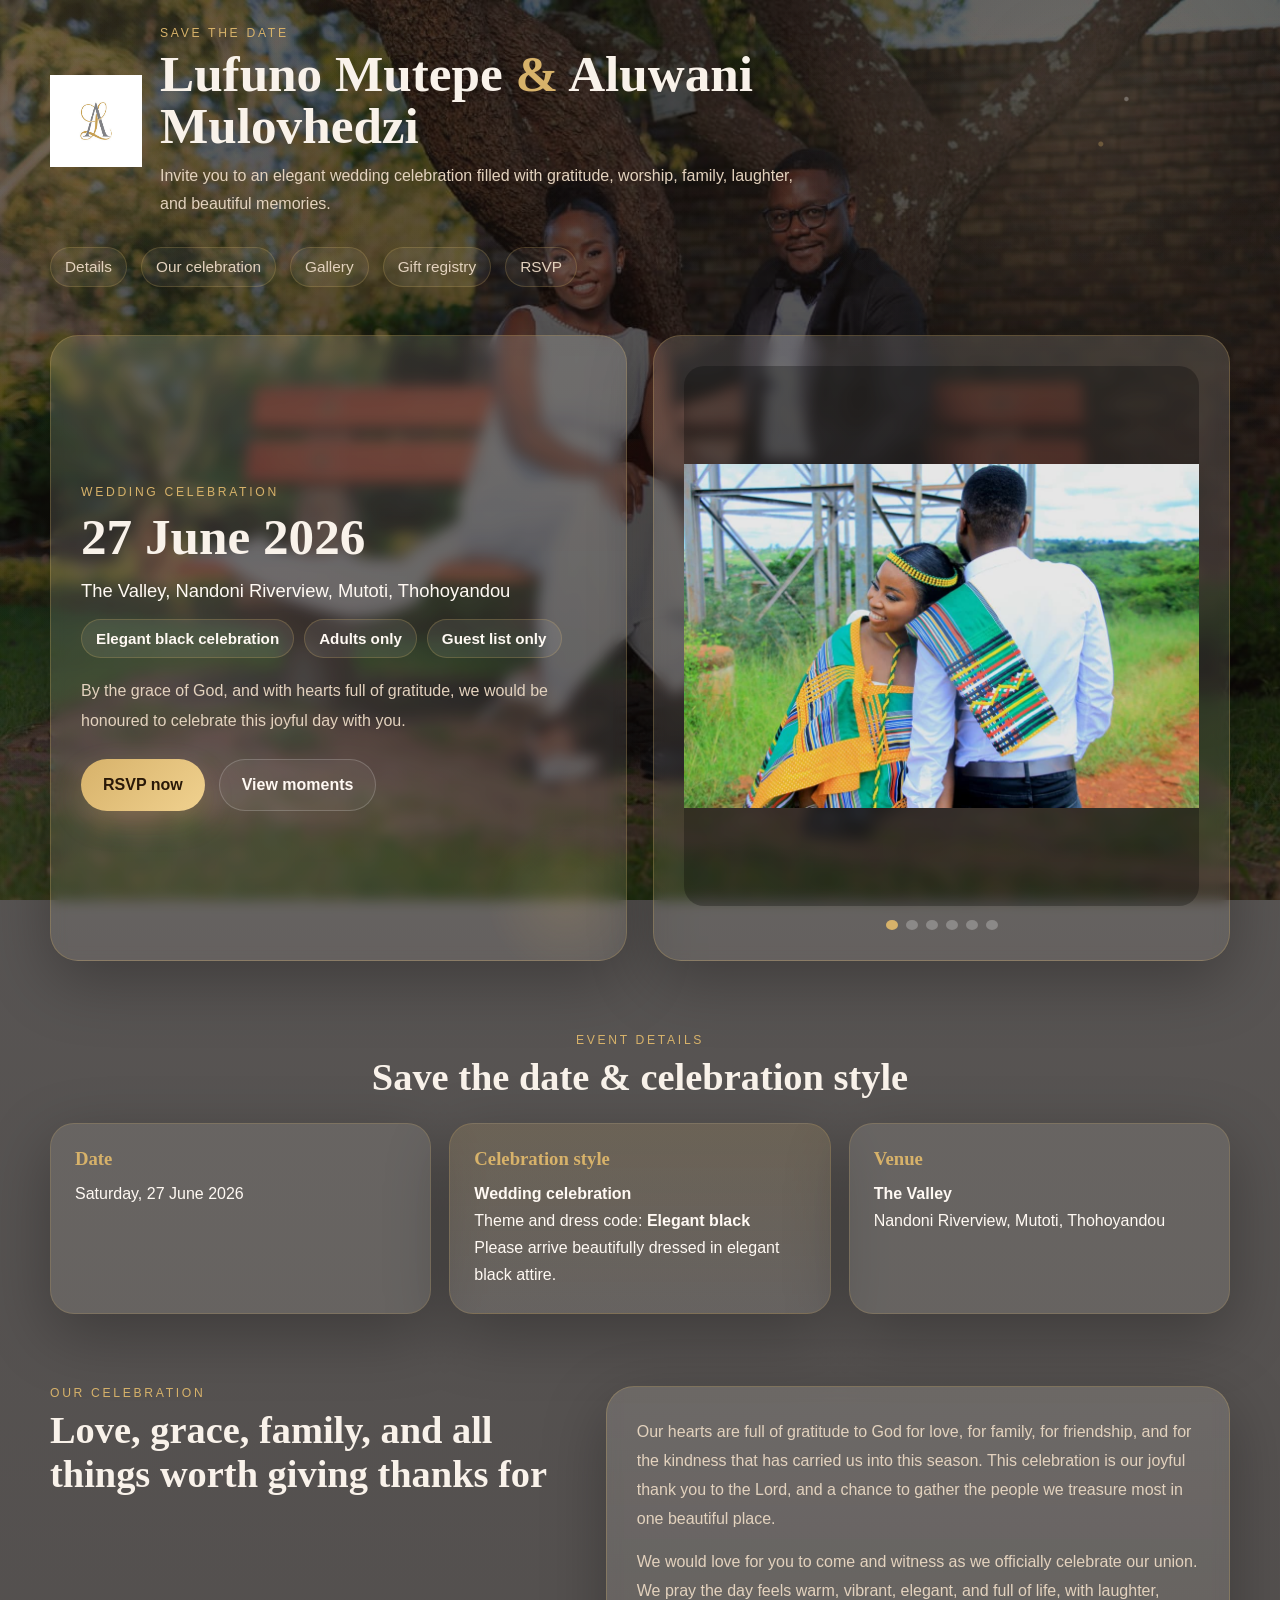
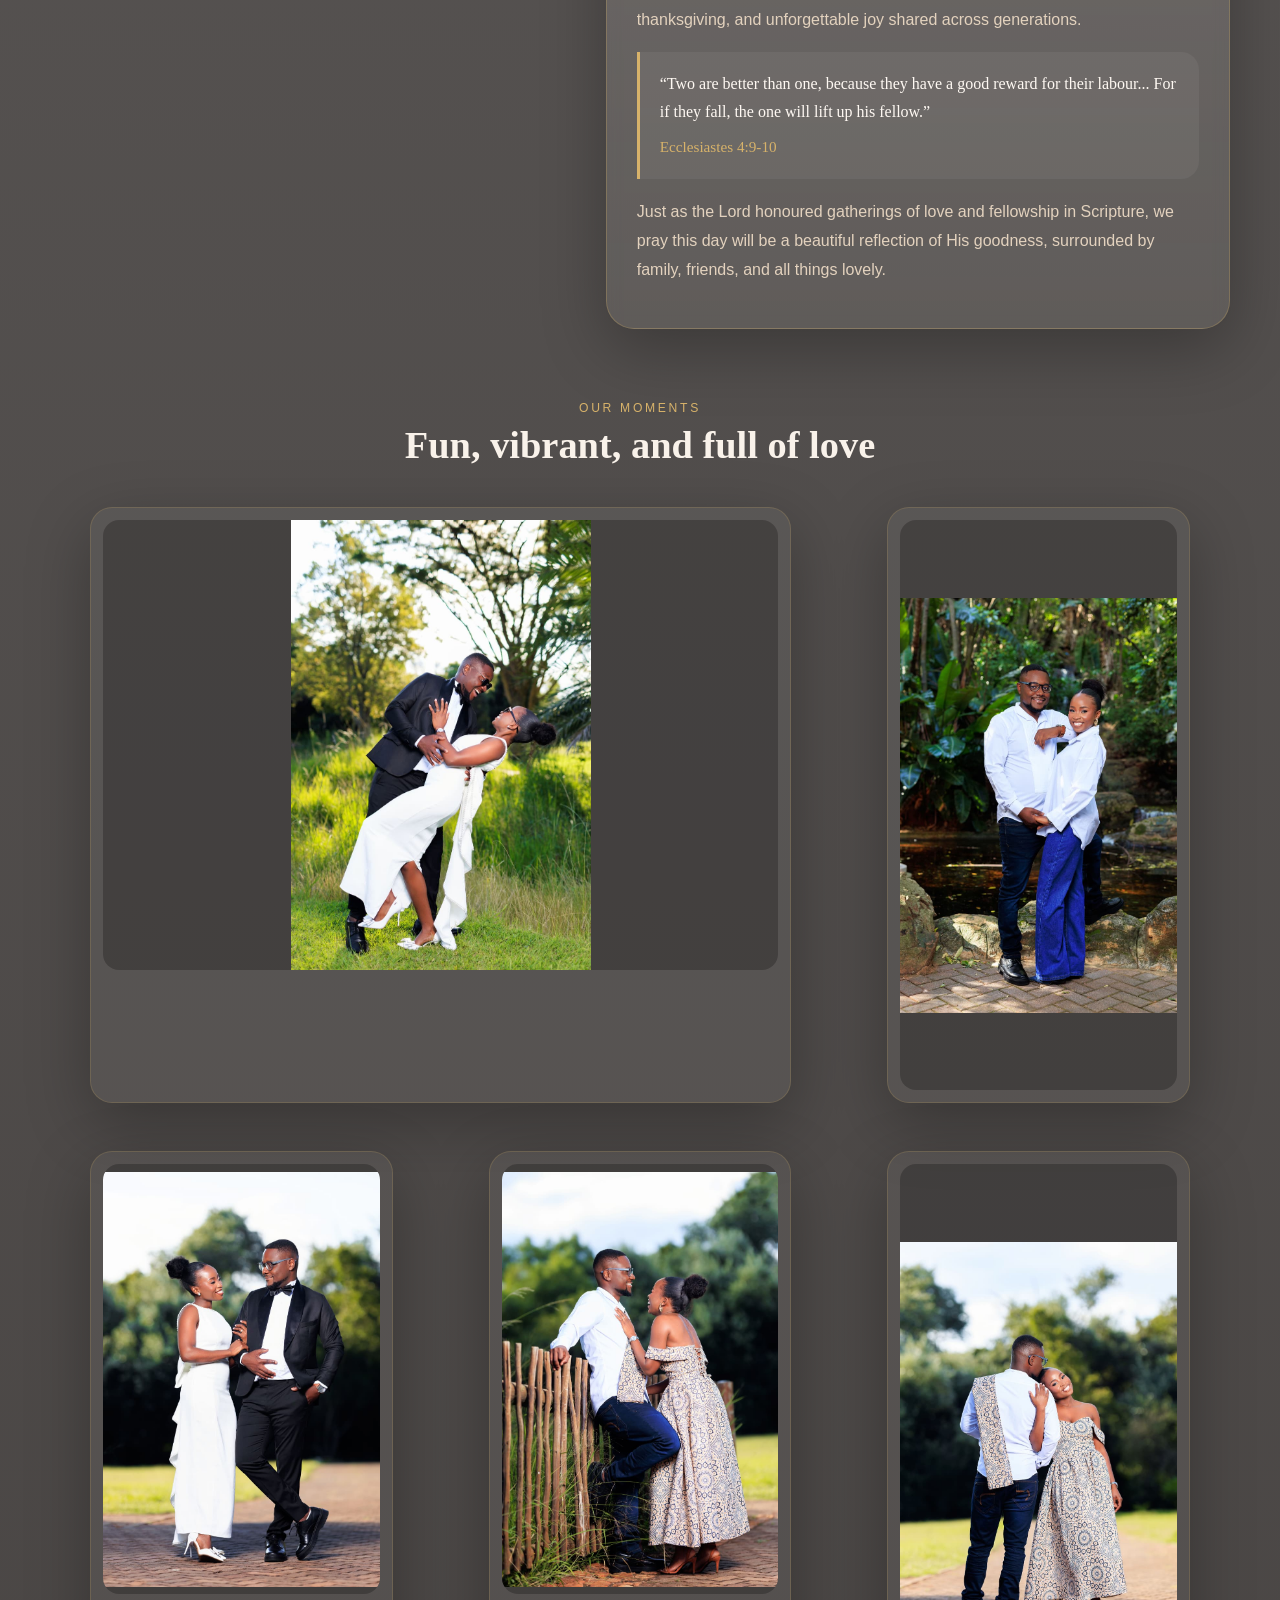
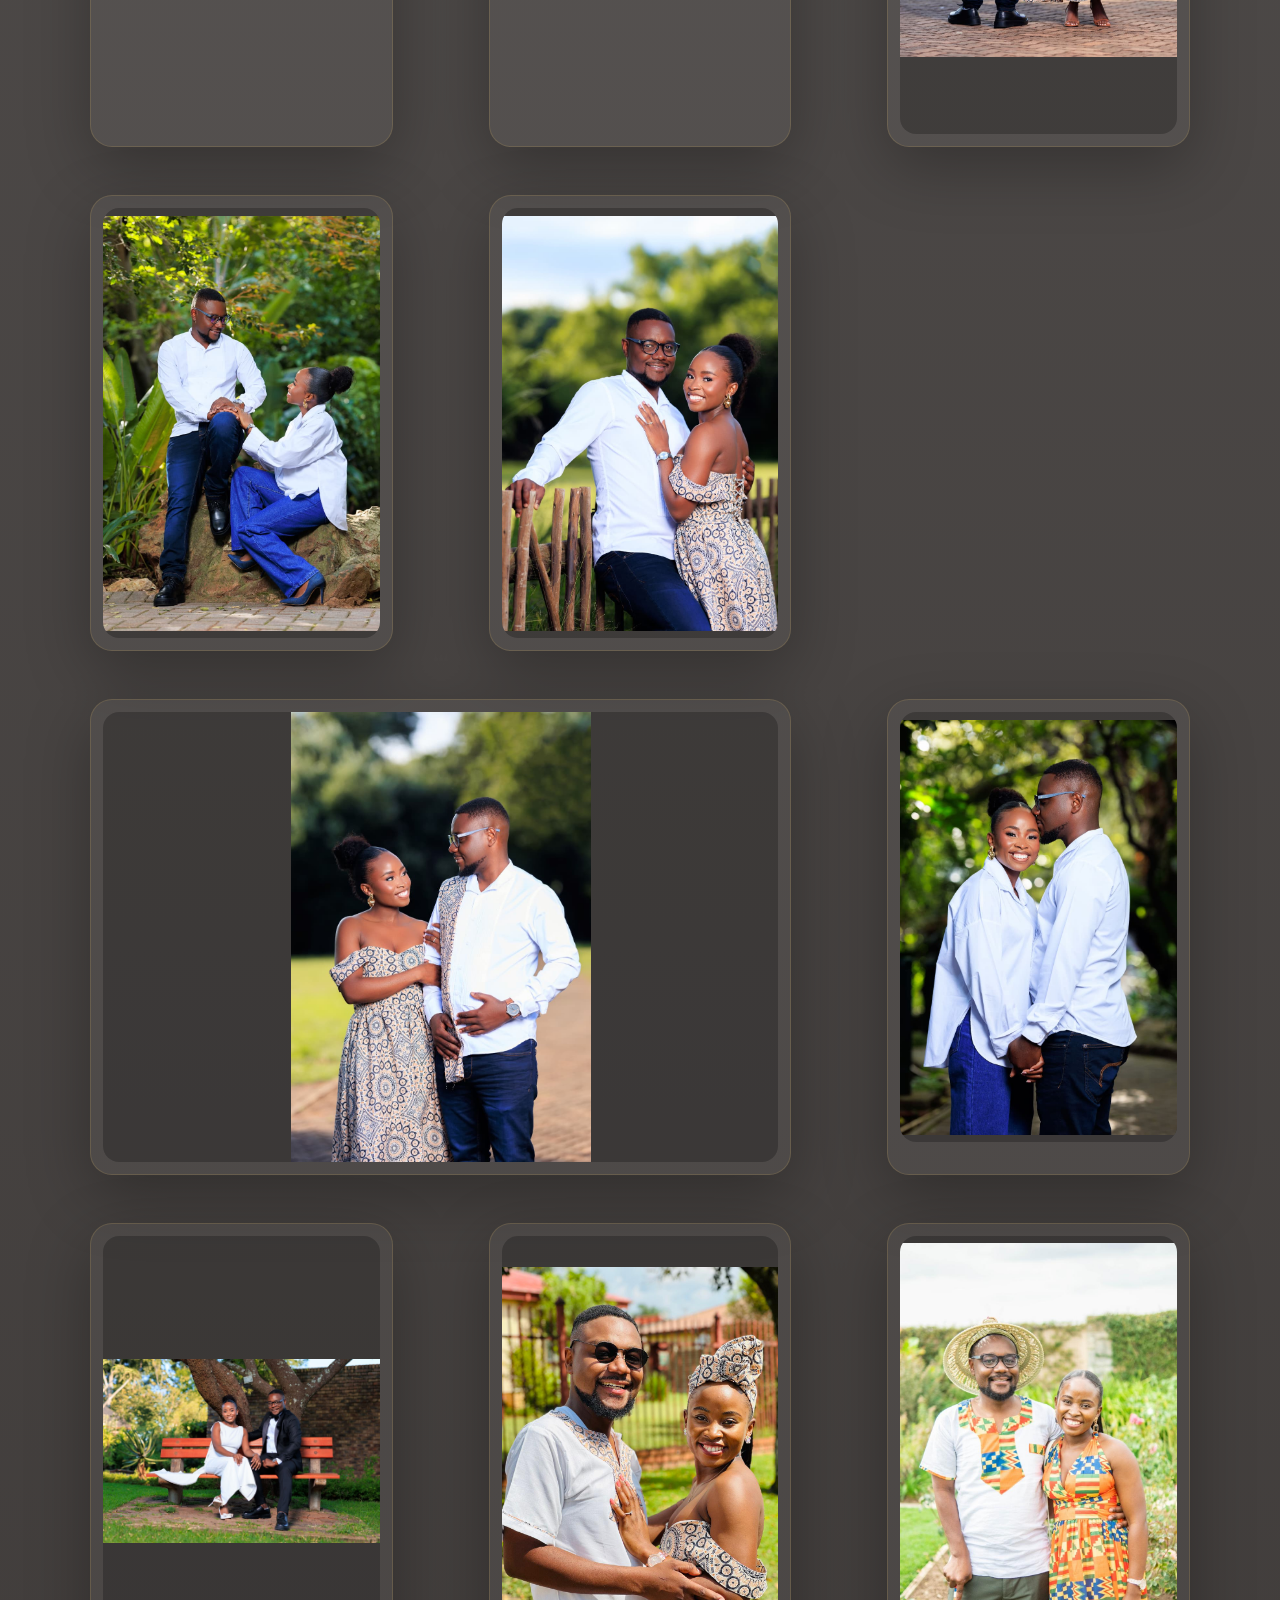
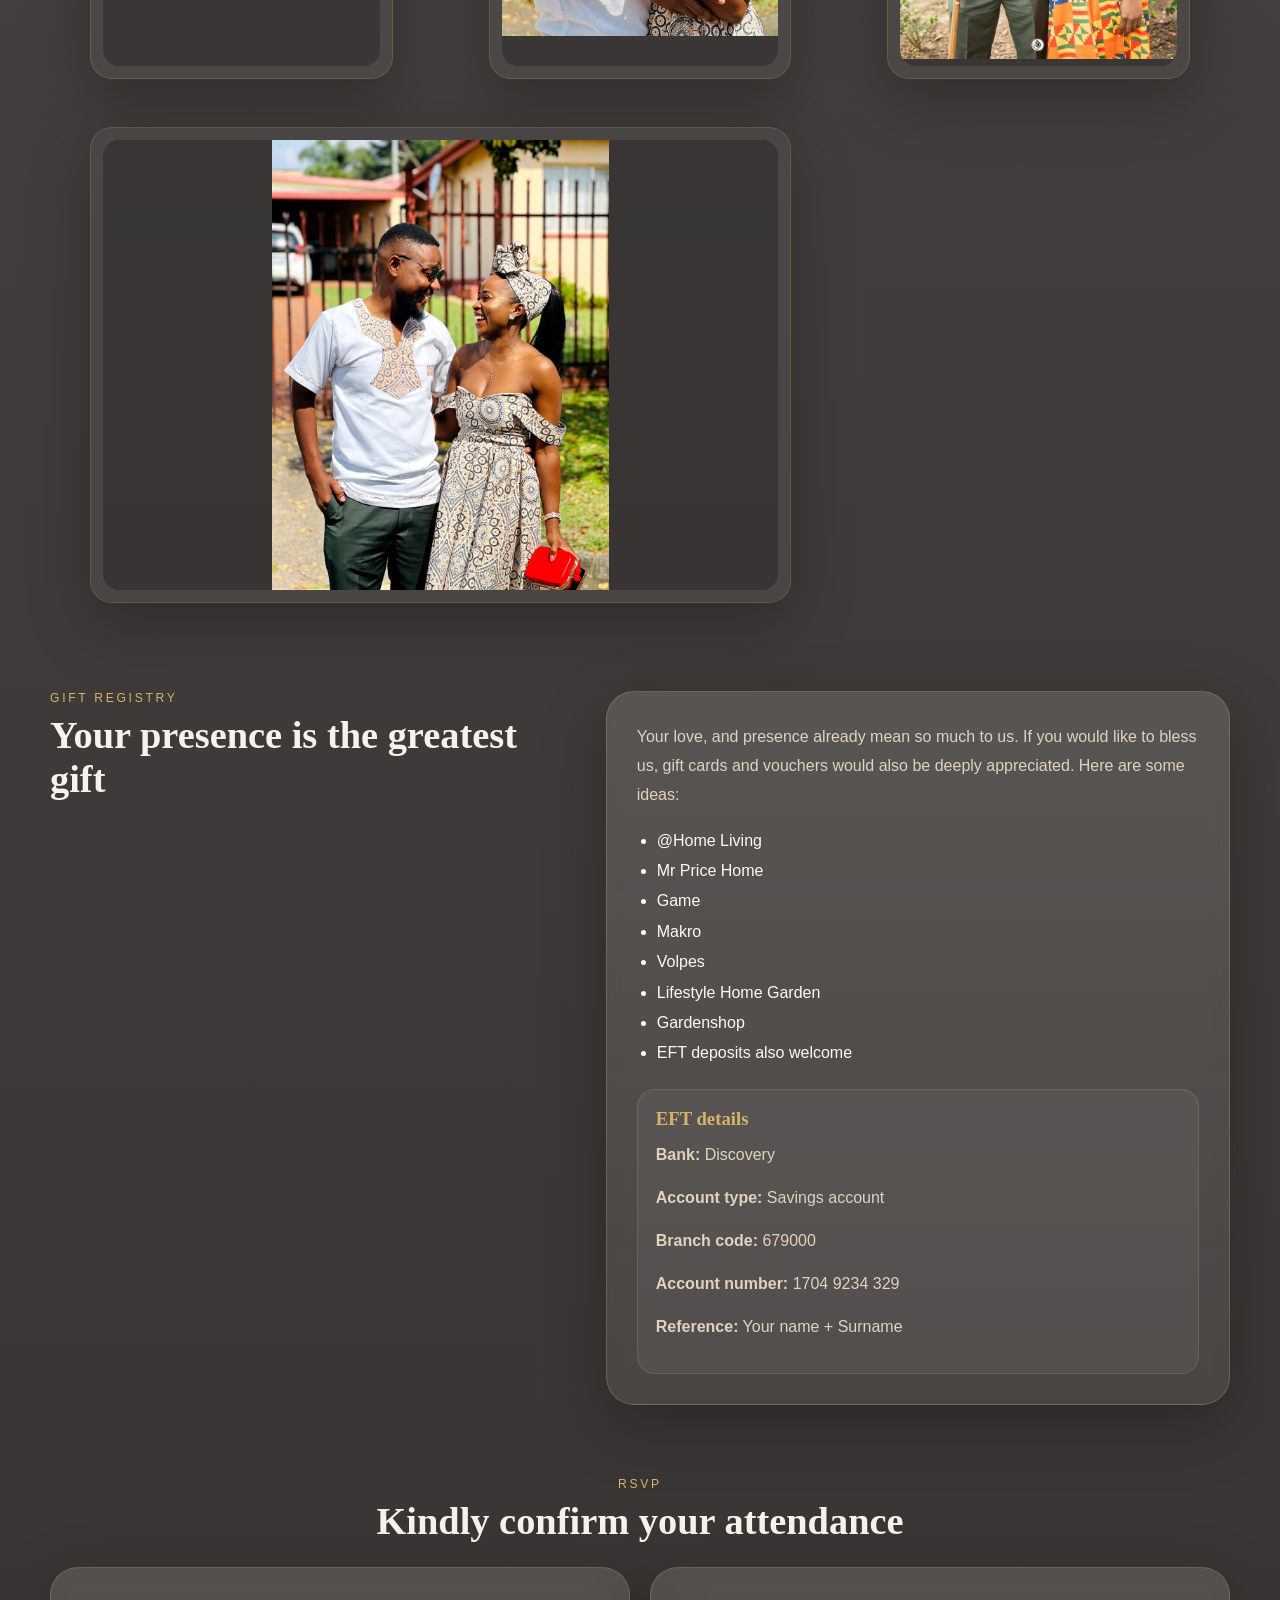
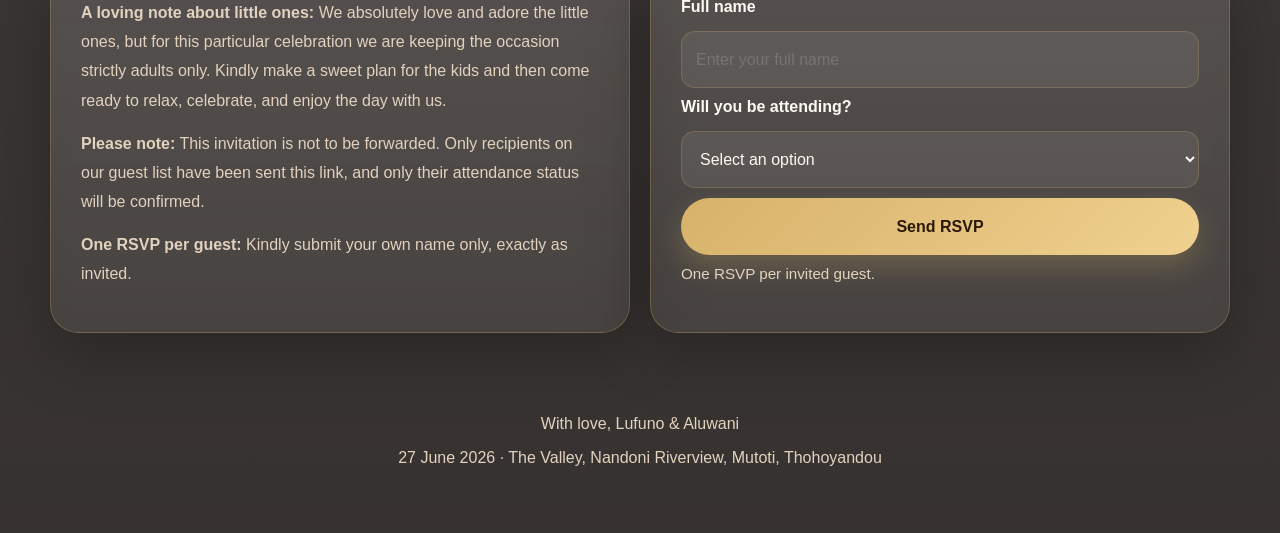
<file: index.html>
<!DOCTYPE html>
<html lang="en">
<head>
  <meta charset="UTF-8">
  <meta name="viewport" content="width=device-width, initial-scale=1.0">
  <title>Lufuno &amp; Aluwani | Wedding Celebration</title>
  <meta name="description" content="Join Lufuno Mutepe and Aluwani Mulovhedzi for their wedding celebration on 27 June 2026 at The Valley, Nandoni Riverview, Mutoti, Thohoyandou.">
  <link rel="stylesheet" href="assets/css/styles.css">
</head>
<body>
  <div class="page-floral"></div>
  <header class="site-header">
    <div class="brand-wrap reveal">
      <img src="assets/images/logo.jpg" alt="Lufuno and Aluwani logo" class="brand-logo">
      <div>
        <p class="eyebrow">Save the date</p>
        <h1>Lufuno Mutepe <span>&amp;</span> Aluwani Mulovhedzi</h1>
        <p class="hero-subtitle">Invite you to an elegant wedding celebration filled with gratitude, worship, family, laughter, and beautiful memories.</p>
      </div>
    </div>
    <nav class="top-nav reveal">
      <a href="#details">Details</a>
      <a href="#celebration">Our celebration</a>
      <a href="#gallery">Gallery</a>
      <a href="#registry">Gift registry</a>
      <a href="#rsvp">RSVP</a>
    </nav>
  </header>

  <main>
    <section class="hero section">
      <div class="hero-card glass reveal">
        <p class="eyebrow">Wedding celebration</p>
        <h2>27 June 2026</h2>
        <p class="hero-location">The Valley, Nandoni Riverview, Mutoti, Thohoyandou</p>
        <div class="hero-badges">
          <span>Elegant black celebration</span>
          <span>Adults only</span>
          <span>Guest list only</span>
        </div>
        <p class="hero-copy">By the grace of God, and with hearts full of gratitude, we would be honoured to celebrate this joyful day with you.</p>
        <div class="hero-actions">
          <a class="button primary" href="#rsvp">RSVP now</a>
          <a class="button secondary" href="#gallery">View moments</a>
        </div>
      </div>
      <div class="hero-slideshow glass reveal delay-1">
        <div class="slideshow-frame" id="slideshow-frame">
          <img src="assets/images/photo1.jpeg" alt="Lufuno and Aluwani smiling together" class="slide active">
          <img src="assets/images/photo2.jpeg" alt="Lufuno and Aluwani seated together on a bench" class="slide">
          <img src="assets/images/photo3.jpeg" alt="Lufuno and Aluwani dressed in white outdoors" class="slide">
          <img src="assets/images/photo4.jpeg" alt="Formal portrait of Lufuno and Aluwani" class="slide">
          <img src="assets/images/photo11.jpeg" alt="Traditional portrait of Lufuno and Aluwani" class="slide">
          <img src="assets/images/photo14.jpeg" alt="Lufuno and Aluwani in colourful coordinated outfits" class="slide">
        </div>
        <div class="slideshow-dots" id="slideshow-dots"></div>
      </div>
    </section>

    <section id="details" class="section">
      <div class="section-heading reveal">
        <p class="eyebrow">Event details</p>
        <h2>Save the date &amp; celebration style</h2>
      </div>
      <div class="details-grid">
        <article class="detail-card reveal">
          <h3>Date</h3>
          <p>Saturday, 27 June 2026</p>
        </article>
        <article class="detail-card highlight reveal delay-1">
          <h3>Celebration style</h3>
          <p><strong>Wedding celebration</strong><br>Theme and dress code: <strong>Elegant black</strong><br>Please arrive beautifully dressed in elegant black attire.</p>
        </article>
        <article class="detail-card reveal delay-2">
          <h3>Venue</h3>
          <p><strong>The Valley</strong><br>Nandoni Riverview, Mutoti, Thohoyandou</p>
        </article>
      </div>
    </section>

    <section id="celebration" class="section split-section">
      <div class="section-heading left reveal">
        <p class="eyebrow">Our celebration</p>
        <h2>Love, grace, family, and all things worth giving thanks for</h2>
      </div>
      <div class="celebration-copy glass reveal delay-1">
        <p>Our hearts are full of gratitude to God for love, for family, for friendship, and for the kindness that has carried us into this season. This celebration is our joyful thank you to the Lord, and a chance to gather the people we treasure most in one beautiful place.</p>
        <p>We would love for you to come and witness as we officially celebrate our union. We pray the day feels warm, vibrant, elegant, and full of life, with laughter, thanksgiving, and unforgettable joy shared across generations.</p>
        <blockquote>
          “Two are better than one, because they have a good reward for their labour... For if they fall, the one will lift up his fellow.”<br>
          <span>Ecclesiastes 4:9-10</span>
        </blockquote>
        <p>Just as the Lord honoured gatherings of love and fellowship in Scripture, we pray this day will be a beautiful reflection of His goodness, surrounded by family, friends, and all things lovely.</p>
      </div>
    </section>

    <section id="gallery" class="section">
      <div class="section-heading reveal">
        <p class="eyebrow">Our moments</p>
        <h2>Fun, vibrant, and full of love</h2>
      </div>
      <div class="gallery-grid">
        <figure class="gallery-card wide reveal"><img src="assets/images/photo2.jpeg" alt="Lufuno and Aluwani on a bench in formal wear"></figure>
        <figure class="gallery-card tall reveal delay-1"><img src="assets/images/photo3.jpeg" alt="Lufuno and Aluwani standing by water in white and blue"></figure>
        <figure class="gallery-card reveal delay-2"><img src="assets/images/photo4.jpeg" alt="Formal portrait of Lufuno and Aluwani"></figure>
        <figure class="gallery-card reveal"><img src="assets/images/photo5.jpeg" alt="Lufuno and Aluwani smiling by wooden fence"></figure>
        <figure class="gallery-card tall reveal delay-1"><img src="assets/images/photo6.jpeg" alt="Lufuno and Aluwani in patterned outfits posing together"></figure>
        <figure class="gallery-card reveal delay-2"><img src="assets/images/photo7.jpeg" alt="Lufuno and Aluwani in the garden"></figure>
        <figure class="gallery-card reveal"><img src="assets/images/photo8.jpeg" alt="Close portrait of Lufuno and Aluwani"></figure>
        <figure class="gallery-card wide reveal delay-1"><img src="assets/images/photo9.jpeg" alt="Lufuno and Aluwani holding hands in the forest"></figure>
        <figure class="gallery-card reveal delay-2"><img src="assets/images/photo10.jpeg" alt="Lufuno dipping Aluwani playfully in white dress"></figure>
        <figure class="gallery-card reveal"><img src="assets/images/photo11.jpeg" alt="Traditional photo of Lufuno and Aluwani from behind"></figure>
        <figure class="gallery-card reveal delay-1"><img src="assets/images/photo12.jpeg" alt="Lufuno and Aluwani traditional smiling photo"></figure>
        <figure class="gallery-card reveal delay-2"><img src="assets/images/photo13.jpeg" alt="Close traditional portrait of Lufuno and Aluwani"></figure>
        <figure class="gallery-card wide reveal"><img src="assets/images/photo14.jpeg" alt="Lufuno and Aluwani in colourful coordinated outfits"></figure>
      </div>
    </section>

    <section id="registry" class="section split-section">
      <div class="section-heading left reveal">
        <p class="eyebrow">Gift registry</p>
        <h2>Your presence is the greatest gift</h2>
      </div>
      <div class="registry-card glass reveal delay-1">
        <p>Your love, and presence already mean so much to us. If you would like to bless us, gift cards and vouchers would also be deeply appreciated. Here are some ideas:</p>
        <ul>
          <li>@Home Living</li>
          <li>Mr Price Home</li>
          <li>Game</li>
          <li>Makro</li>
          <li>Volpes</li>
          <li>Lifestyle Home Garden</li>
          <li>Gardenshop</li>
          <li>EFT deposits also welcome</li>
        </ul>
        <div class="bank-box">
          <h3>EFT details</h3>
          <p><strong>Bank:</strong> Discovery</p>
          <p><strong>Account type:</strong> Savings account</p>
          <p><strong>Branch code:</strong> 679000</p>
          <p><strong>Account number:</strong> 1704 9234 329</p>
          <p><strong>Reference:</strong> Your name + Surname</p>
        </div>
      </div>
    </section>

    <section id="rsvp" class="section rsvp-section">
      <div class="section-heading reveal">
        <p class="eyebrow">RSVP</p>
        <h2>Kindly confirm your attendance</h2>
      </div>
      <div class="rsvp-layout">
        <div class="rsvp-notes glass reveal">
          <p><strong>A loving note about little ones:</strong> We absolutely love and adore the little ones, but for this particular celebration we are keeping the occasion strictly adults only. Kindly make a sweet plan for the kids and then come ready to relax, celebrate, and enjoy the day with us.</p>
          <p><strong>Please note:</strong> This invitation is not to be forwarded. Only recipients on our guest list have been sent this link, and only their attendance status will be confirmed.</p>
          <p><strong>One RSVP per guest:</strong> Kindly submit your own name only, exactly as invited.</p>
        </div>

        <form id="rsvp-form" class="rsvp-form glass reveal delay-1" action="https://formsubmit.co/ajax/Lufunokevin@gmail.com" method="POST">
          <input type="hidden" name="_subject" value="Wedding Celebration RSVP">
          <input type="hidden" name="_captcha" value="false">
          <input type="hidden" name="_template" value="table">
          <label for="name">Full name</label>
          <input id="name" name="Guest Name" type="text" placeholder="Enter your full name" required>

          <label for="attendance">Will you be attending?</label>
          <select id="attendance" name="Attendance" required>
            <option value="" selected disabled>Select an option</option>
            <option value="Joyfully attending">Joyfully attending</option>
            <option value="Regretfully unable to attend">Regretfully unable to attend</option>
          </select>

          <button class="button primary full" type="submit">Send RSVP</button>
          <p class="form-helper">One RSVP per invited guest.</p>
          <p id="form-status" class="form-status" aria-live="polite"></p>
        </form>
      </div>
    </section>
  </main>

  <footer class="site-footer">
    <p>With love, Lufuno &amp; Aluwani</p>
    <p>27 June 2026 · The Valley, Nandoni Riverview, Mutoti, Thohoyandou</p>
  </footer>

  <script src="assets/js/script.js"></script>
</body>
</html>
</file>
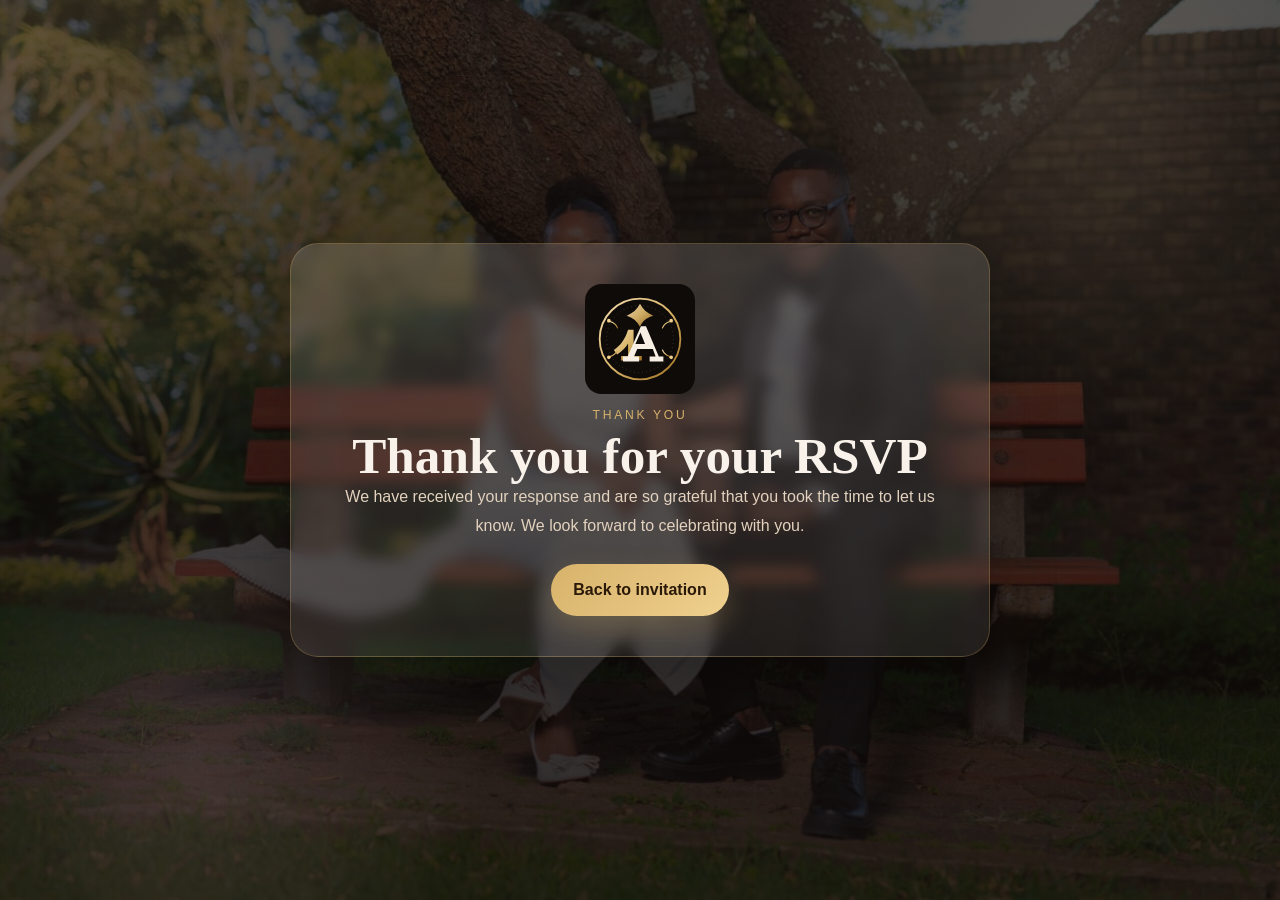
<file: thanks.html>
<!DOCTYPE html>
<html lang="en">
<head>
  <meta charset="UTF-8">
  <meta name="viewport" content="width=device-width, initial-scale=1.0">
  <title>Thank You | Lufuno &amp; Aluwani</title>
  <link rel="stylesheet" href="assets/css/styles.css">
</head>
<body class="thanks-body">
  <main class="thanks-wrap glass">
    <img src="assets/images/logo.svg" alt="Lufuno and Aluwani logo" class="thanks-logo">
    <p class="eyebrow">Thank you</p>
    <h1>Thank you for your RSVP</h1>
    <p class="hero-copy">We have received your response and are so grateful that you took the time to let us know. We look forward to celebrating with you.</p>
    <a href="index.html" class="button primary">Back to invitation</a>
  </main>
</body>
</html>
</file>
<file: assets/css/styles.css>
:root {
  --bg: #140f0d;
  --bg-soft: #211915;
  --card: rgba(255, 249, 241, 0.12);
  --text: #f9f2ea;
  --muted: #e3d2be;
  --gold: #d7b26a;
  --gold-deep: #9b6f22;
  --rose: rgba(228, 188, 196, 0.18);
  --floral: rgba(236, 213, 170, 0.13);
  --cream: #fff9f3;
  --shadow: 0 20px 64px rgba(0, 0, 0, 0.28);
  --radius: 28px;
  --max: 1180px;
}
* { box-sizing: border-box; }
html { scroll-behavior: smooth; }
body {
  margin: 0;
  font-family: Arial, Helvetica, sans-serif;
  color: var(--text);
  background:
    linear-gradient(rgba(16, 11, 9, 0.68), rgba(16, 11, 9, 0.84)),
    url('../images/background.jpeg') center/cover fixed no-repeat;
  min-height: 100vh;
}
body::before {
  content: '';
  position: fixed;
  inset: 0;
  pointer-events: none;
  background:
    radial-gradient(circle at top left, rgba(215,178,106,0.15), transparent 28%),
    radial-gradient(circle at 85% 12%, rgba(255,226,183,0.12), transparent 24%),
    radial-gradient(circle at 15% 85%, rgba(240,195,205,0.12), transparent 22%),
    linear-gradient(180deg, rgba(255,255,255,0.02), rgba(255,255,255,0));
  z-index: -2;
}
.page-floral {
  position: fixed;
  inset: 0;
  pointer-events: none;
  z-index: -1;
  opacity: 0.4;
  background:
    radial-gradient(circle at 8% 10%, rgba(255,255,255,0.75) 0 1.6px, transparent 2.8px),
    radial-gradient(circle at 10% 14%, rgba(215,178,106,0.85) 0 2px, transparent 3px),
    radial-gradient(circle at 88% 11%, rgba(255,255,255,0.7) 0 1.6px, transparent 2.8px),
    radial-gradient(circle at 86% 16%, rgba(215,178,106,0.8) 0 2px, transparent 3px),
    radial-gradient(circle at 11% 88%, rgba(255,255,255,0.65) 0 1.6px, transparent 2.8px),
    radial-gradient(circle at 89% 86%, rgba(255,255,255,0.65) 0 1.6px, transparent 2.8px);
}
img { max-width: 100%; display: block; }
a { color: inherit; text-decoration: none; }
.site-header, .section, .site-footer { width: min(calc(100% - 32px), var(--max)); margin: 0 auto; }
.site-header {
  padding: 26px 0 12px;
  display: flex;
  justify-content: space-between;
  gap: 20px;
  align-items: flex-start;
  flex-wrap: wrap;
}
.brand-wrap { display: flex; gap: 18px; align-items: center; max-width: 760px; }
.brand-logo { width: 92px; height: 92px; flex: 0 0 auto; filter: drop-shadow(0 10px 24px rgba(215,178,106,0.12)); }
.eyebrow {
  text-transform: uppercase;
  letter-spacing: 0.22em;
  color: var(--gold);
  font-size: 0.76rem;
  margin: 0 0 8px;
}
h1, h2, h3 { font-family: Georgia, 'Times New Roman', serif; margin: 0; }
h1 { font-size: clamp(2.25rem, 4vw, 4rem); line-height: 1.02; }
h1 span { color: var(--gold); }
.hero-subtitle { margin: 10px 0 0; max-width: 720px; color: var(--muted); font-size: 1rem; line-height: 1.7; }
.top-nav {
  display: flex; gap: 14px; flex-wrap: wrap; align-items: center;
  padding-top: 10px;
}
.top-nav a {
  font-size: 0.96rem; color: var(--muted);
  padding: 10px 14px; border-radius: 999px; background: rgba(255,255,255,0.06);
  border: 1px solid rgba(214,176,98,0.22);
}
.top-nav a:hover { color: var(--cream); border-color: rgba(214,176,98,0.54); }
.section { padding: 36px 0; }
.hero {
  display: grid; grid-template-columns: 1fr 1fr; gap: 26px; align-items: stretch;
}
.glass {
  background: linear-gradient(180deg, rgba(255,249,241,0.14), rgba(255,249,241,0.08));
  border: 1px solid rgba(214,176,98,0.26);
  border-radius: var(--radius);
  box-shadow: var(--shadow);
  backdrop-filter: blur(7px);
}
.hero-card, .hero-slideshow, .celebration-copy, .registry-card, .rsvp-form, .rsvp-notes { padding: 30px; }
.hero-card { display: flex; flex-direction: column; justify-content: center; position: relative; overflow: hidden; }
.hero-card::after {
  content: '';
  position: absolute; inset: auto -30px -30px auto; width: 180px; height: 180px;
  background: radial-gradient(circle, rgba(215,178,106,0.15), transparent 62%);
}
.hero-card h2 { font-size: clamp(2rem, 4vw, 3.4rem); margin-bottom: 10px; }
.hero-location { font-size: 1.15rem; color: var(--cream); margin: 0 0 14px; line-height: 1.6; }
.hero-copy { color: var(--muted); line-height: 1.82; margin: 0 0 24px; }
.hero-badges { display: flex; flex-wrap: wrap; gap: 10px; margin: 0 0 18px; }
.hero-badges span {
  padding: 10px 14px; border-radius: 999px; background: rgba(255,255,255,0.08);
  border: 1px solid rgba(214,176,98,0.24); color: var(--cream); font-size: 0.95rem; font-weight: 700;
}
.hero-actions { display: flex; gap: 14px; flex-wrap: wrap; }
.button {
  display: inline-flex; align-items: center; justify-content: center; min-height: 52px;
  padding: 0 22px; border-radius: 999px; font-weight: 700; transition: transform .2s ease, box-shadow .2s ease, background .2s ease;
}
.button:hover { transform: translateY(-1px); }
.button.primary {
  background: linear-gradient(135deg, var(--gold), #f0d18f);
  color: #2a1908; box-shadow: 0 12px 28px rgba(214,176,98,0.25);
}
.button.secondary {
  border: 1px solid rgba(255,255,255,0.18); background: rgba(255,255,255,0.05); color: var(--cream);
}
.button.full { width: 100%; border: none; cursor: pointer; font-size: 1rem; }
.hero-slideshow { display: flex; flex-direction: column; justify-content: center; }
.slideshow-frame {
  position: relative; min-height: 540px; border-radius: 20px; overflow: hidden; background: rgba(0,0,0,0.28);
}
.slide {
  position: absolute; inset: 0; width: 100%; height: 100%; object-fit: contain;
  opacity: 0; transition: opacity 1s ease, transform 1s ease; transform: scale(1.02);
}
.slide.active { opacity: 1; transform: scale(1); }
.slideshow-dots { display: flex; justify-content: center; gap: 8px; margin-top: 14px; }
.slideshow-dots button {
  width: 10px; height: 10px; border-radius: 50%; border: none; background: rgba(255,255,255,0.25); cursor: pointer;
}
.slideshow-dots button.active { background: var(--gold); }
.section-heading { text-align: center; margin-bottom: 24px; }
.section-heading.left { text-align: left; }
.section-heading h2 { font-size: clamp(1.85rem, 3vw, 3rem); }
.details-grid {
  display: grid; grid-template-columns: repeat(3, 1fr); gap: 18px;
}
.detail-card {
  background: rgba(255,249,241,0.1); border: 1px solid rgba(214,176,98,0.2);
  border-radius: 24px; padding: 24px; box-shadow: var(--shadow);
}
.detail-card.highlight {
  background: linear-gradient(180deg, rgba(215,178,106,0.16), rgba(255,249,241,0.1));
}
.detail-card h3 { margin-bottom: 10px; color: var(--gold); }
.detail-card p { margin: 0; color: var(--cream); line-height: 1.7; }
.split-section { display: grid; grid-template-columns: 0.92fr 1.08fr; gap: 24px; align-items: start; }
.celebration-copy p, .registry-card p, .rsvp-notes p { color: var(--muted); line-height: 1.82; margin: 0 0 14px; }
blockquote {
  margin: 18px 0; padding: 18px 20px; border-left: 3px solid var(--gold);
  background: rgba(255,255,255,0.05); border-radius: 0 18px 18px 0; color: var(--cream);
  font-family: Georgia, serif; line-height: 1.75;
}
blockquote span { display: block; margin-top: 8px; color: var(--gold); font-size: 0.95rem; }
.gallery-grid {
  display: grid; grid-template-columns: repeat(3, 1fr); gap: 16px;
}
.gallery-card {
  background: rgba(255,255,255,0.05); border-radius: 22px; padding: 12px; border: 1px solid rgba(214,176,98,0.18); box-shadow: var(--shadow);
}
.gallery-card img {
  width: 100%; height: 430px; object-fit: contain; background: rgba(0,0,0,0.24); border-radius: 16px;
}
.gallery-card.tall img { height: 570px; }
.gallery-card.wide { grid-column: span 2; }
.gallery-card.wide img { height: 450px; }
.registry-card ul { margin: 16px 0 20px 20px; padding: 0; color: var(--cream); line-height: 1.9; }
.bank-box {
  background: rgba(255,255,255,0.05); border: 1px solid rgba(214,176,98,0.18); border-radius: 18px; padding: 18px;
}
.bank-box h3 { margin-bottom: 10px; color: var(--gold); }
.rsvp-layout { display: grid; grid-template-columns: 1fr 1fr; gap: 20px; }
.rsvp-form { display: grid; gap: 10px; }
.rsvp-form label { font-weight: 700; color: var(--cream); }
.rsvp-form input, .rsvp-form select {
  min-height: 52px; border-radius: 14px; border: 1px solid rgba(214,176,98,0.24);
  background: rgba(255,255,255,0.07); color: var(--cream); padding: 0 14px; font-size: 1rem;
}
.rsvp-form select option { color: #111; }
.form-helper, .form-status { margin: 0; font-size: 0.95rem; color: var(--muted); }
.form-status.error { color: #ffcabf; }
.site-footer {
  padding: 30px 0 50px; text-align: center; color: var(--muted);
}
.thanks-body {
  display: grid; place-items: center; background:
    linear-gradient(rgba(16, 11, 9, 0.76), rgba(16, 11, 9, 0.86)),
    url('../images/background.jpeg') center/cover fixed no-repeat;
}
.thanks-wrap {
  width: min(calc(100% - 32px), 700px); padding: 40px; text-align: center;
}
.thanks-logo { width: 110px; margin: 0 auto 14px; }
.reveal { opacity: 0; transform: translateY(24px); transition: opacity .8s ease, transform .8s ease; }
.reveal.visible { opacity: 1; transform: translateY(0); }
.delay-1 { transition-delay: .12s; }
.delay-2 { transition-delay: .24s; }
@media (max-width: 980px) {
  .hero, .split-section, .rsvp-layout, .details-grid, .gallery-grid { grid-template-columns: 1fr; }
  .gallery-card.wide { grid-column: span 1; }
  .gallery-card img, .gallery-card.wide img, .gallery-card.tall img { height: 420px; }
  .slideshow-frame { min-height: 430px; }
}
@media (max-width: 640px) {
  .site-header { padding-top: 18px; }
  .brand-wrap { align-items: flex-start; }
  .brand-logo { width: 72px; height: 72px; }
  .hero-card, .hero-slideshow, .celebration-copy, .registry-card, .rsvp-form, .rsvp-notes, .thanks-wrap { padding: 22px; }
  .slideshow-frame { min-height: 320px; }
  .top-nav { gap: 10px; }
  .top-nav a { font-size: 0.9rem; }
  .hero-badges span { font-size: 0.88rem; }
}
</file>
